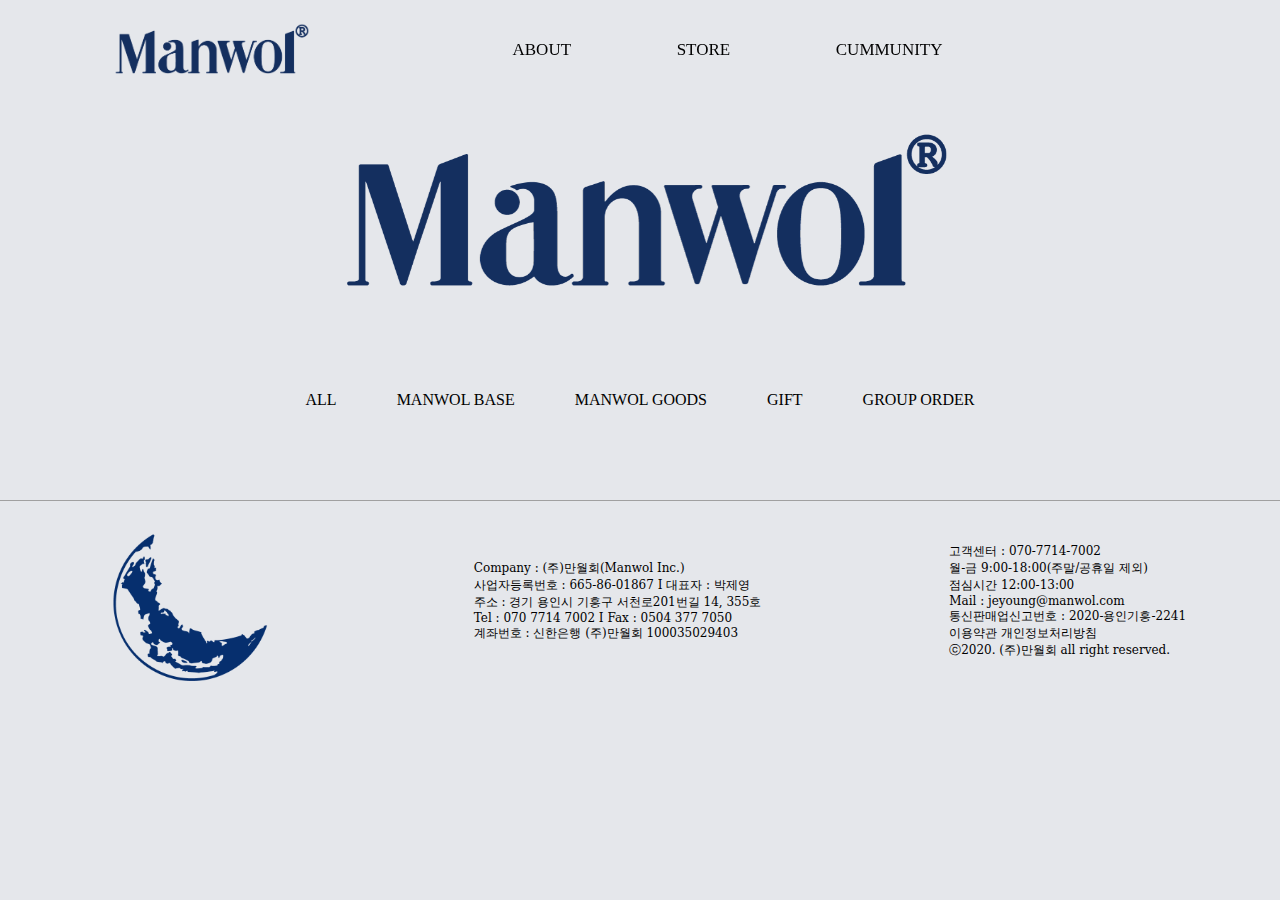
<file: deal.html>
<!DOCTYPE html>
<html lang="en">
<head>
  <meta charset="UTF-8">
  <meta http-equiv="X-UA-Compatible" content="IE=edge">
  <meta name="viewport" content="width=device-width, initial-scale=1.0">
  <title>Document</title>
  <link rel="stylesheet" href="./css/common.css">
  <link rel="stylesheet" href="./css/product.css">
</head>
<body>
  <div class="wrap">
    <div class="header">
      <div class="logo"><a href="./index.html"></a></div>
  
      <div class="nav">
        <div class="about"><a href="#">ABOUT</a></div>
        <div class="store"><a href="./product.html?cate=0">STORE</a></div>
        <div class=" cummunity"><a href="#">CUMMUNITY</a></div>
      </div>
  
      <div class="ham_btn">
        <div class="line"></div>
        <div class="line"></div>
        <div class="line"></div>
        <div class="line"></div>
      </div>
  
    </div>
    <div class="logo_box">
      <div class="logo_img"></div>
    </div>
    <div class="main">
      <div class="pro_manu">
        <a href="#"><div class="pro_manu_title">ALL</div></a>
        <a href="#"><div class="pro_manu_title">MANWOL BASE</div></a>
        <a href="#"><div class="pro_manu_title">MANWOL GOODS</div></a>
        <a href="#"><div class="pro_manu_title">GIFT</div></a>
        <a href="#"><div class="pro_manu_title">GROUP ORDER</div></a>
      </div>
      <div class="pro_container">
        
      </div>
    </div>
    <div class="footer">
      <div class="f_logo"></div>
      <div class="p1">
        <p>Company : (주)만월회(Manwol Inc.)</p>
        <p>사업자등록번호 : 665-86-01867 I  대표자 : 박제영</p>
        <p>주소 : 경기 용인시 기흥구 서천로201번길 14, 355호</p>
        <p>Tel : 070 7714 7002  I  Fax : 0504 377 7050</p>
        <p>계좌번호 : 신한은행 (주)만월회 100035029403 </p>
      </div>
      <div class="p2">
        <p>고객센터 : 070-7714-7002 </p>
        <p>월-금 9:00-18:00(주말/공휴일 제외)</p>
        <p>점심시간 12:00-13:00</p>
        <p>Mail : jeyoung@manwol.com</p>
        <p>통신판매업신고번호 : 2020-용인기흥-2241</p>
        <p>이용약관 개인정보처리방침</p>
        <p>ⓒ2020. (주)만월회 all right reserved.</p>
      </div>
  </div>
  
</body>
</html>
</file>
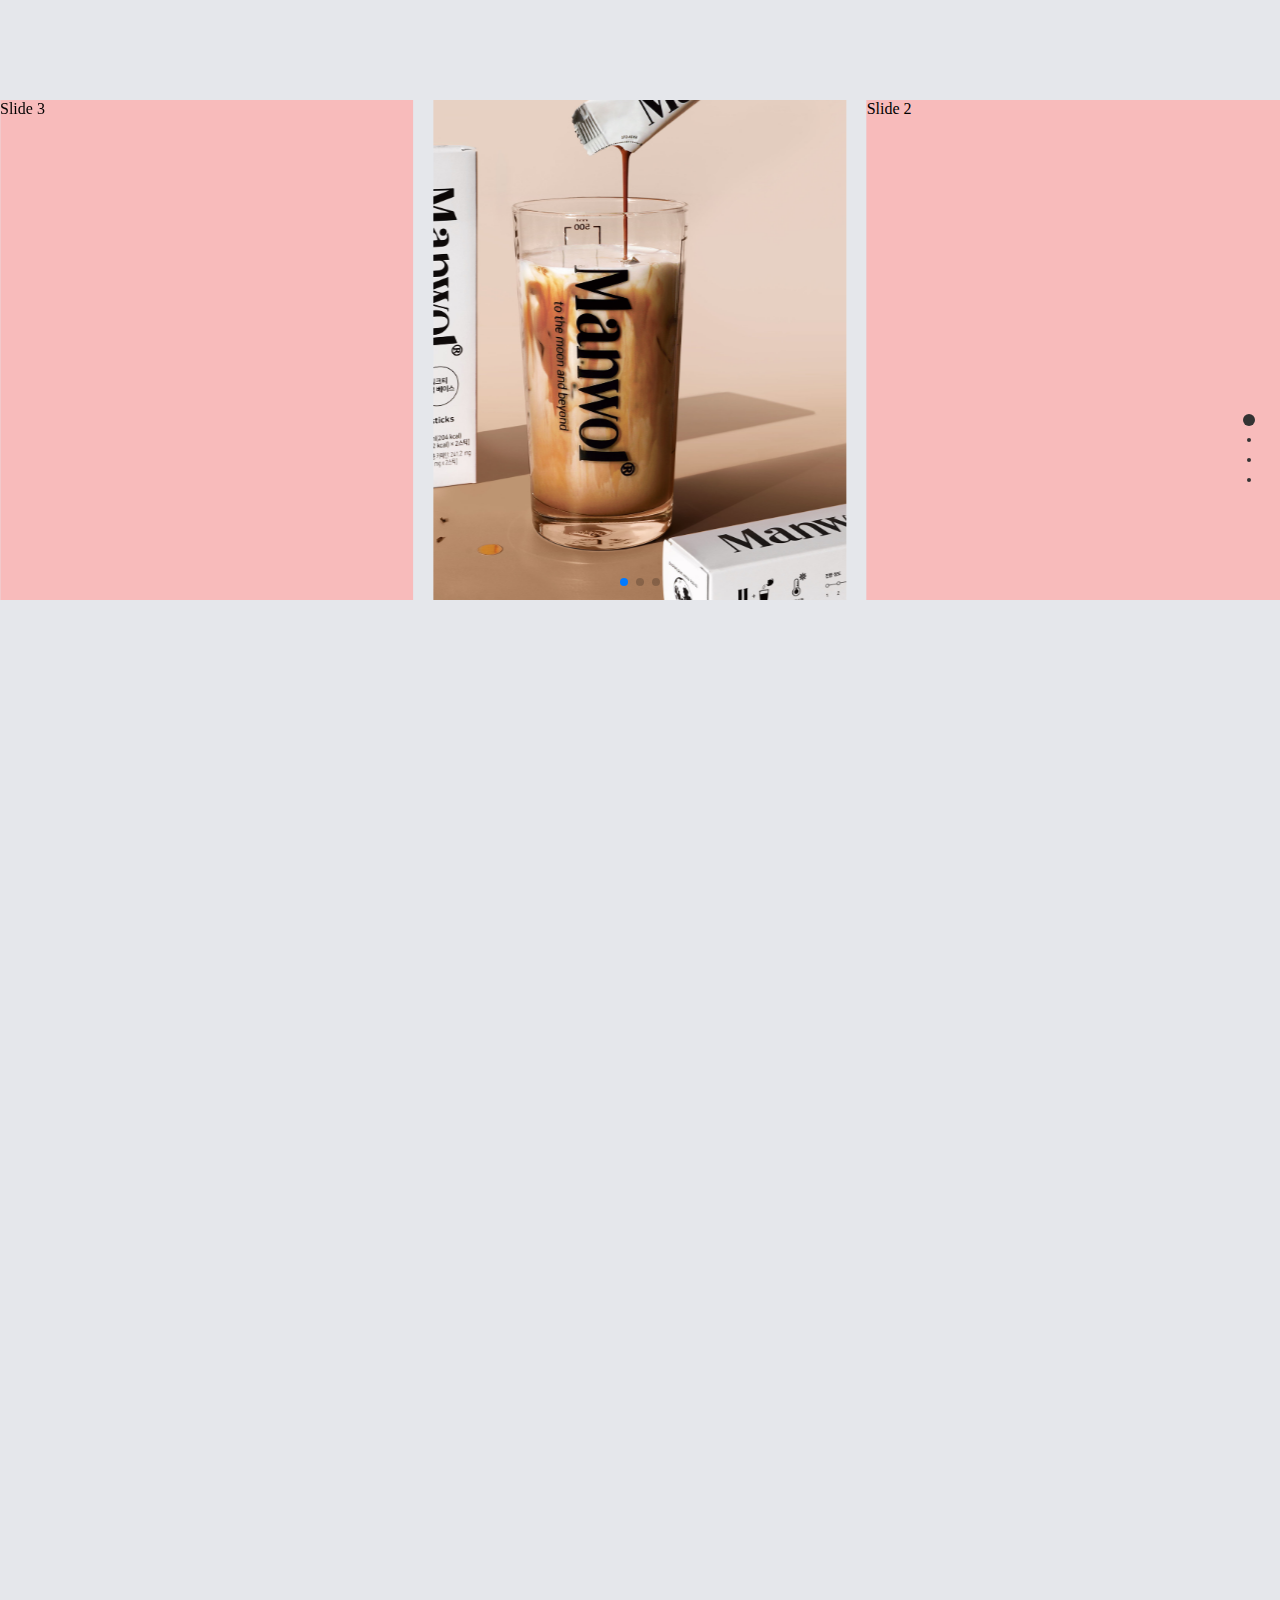
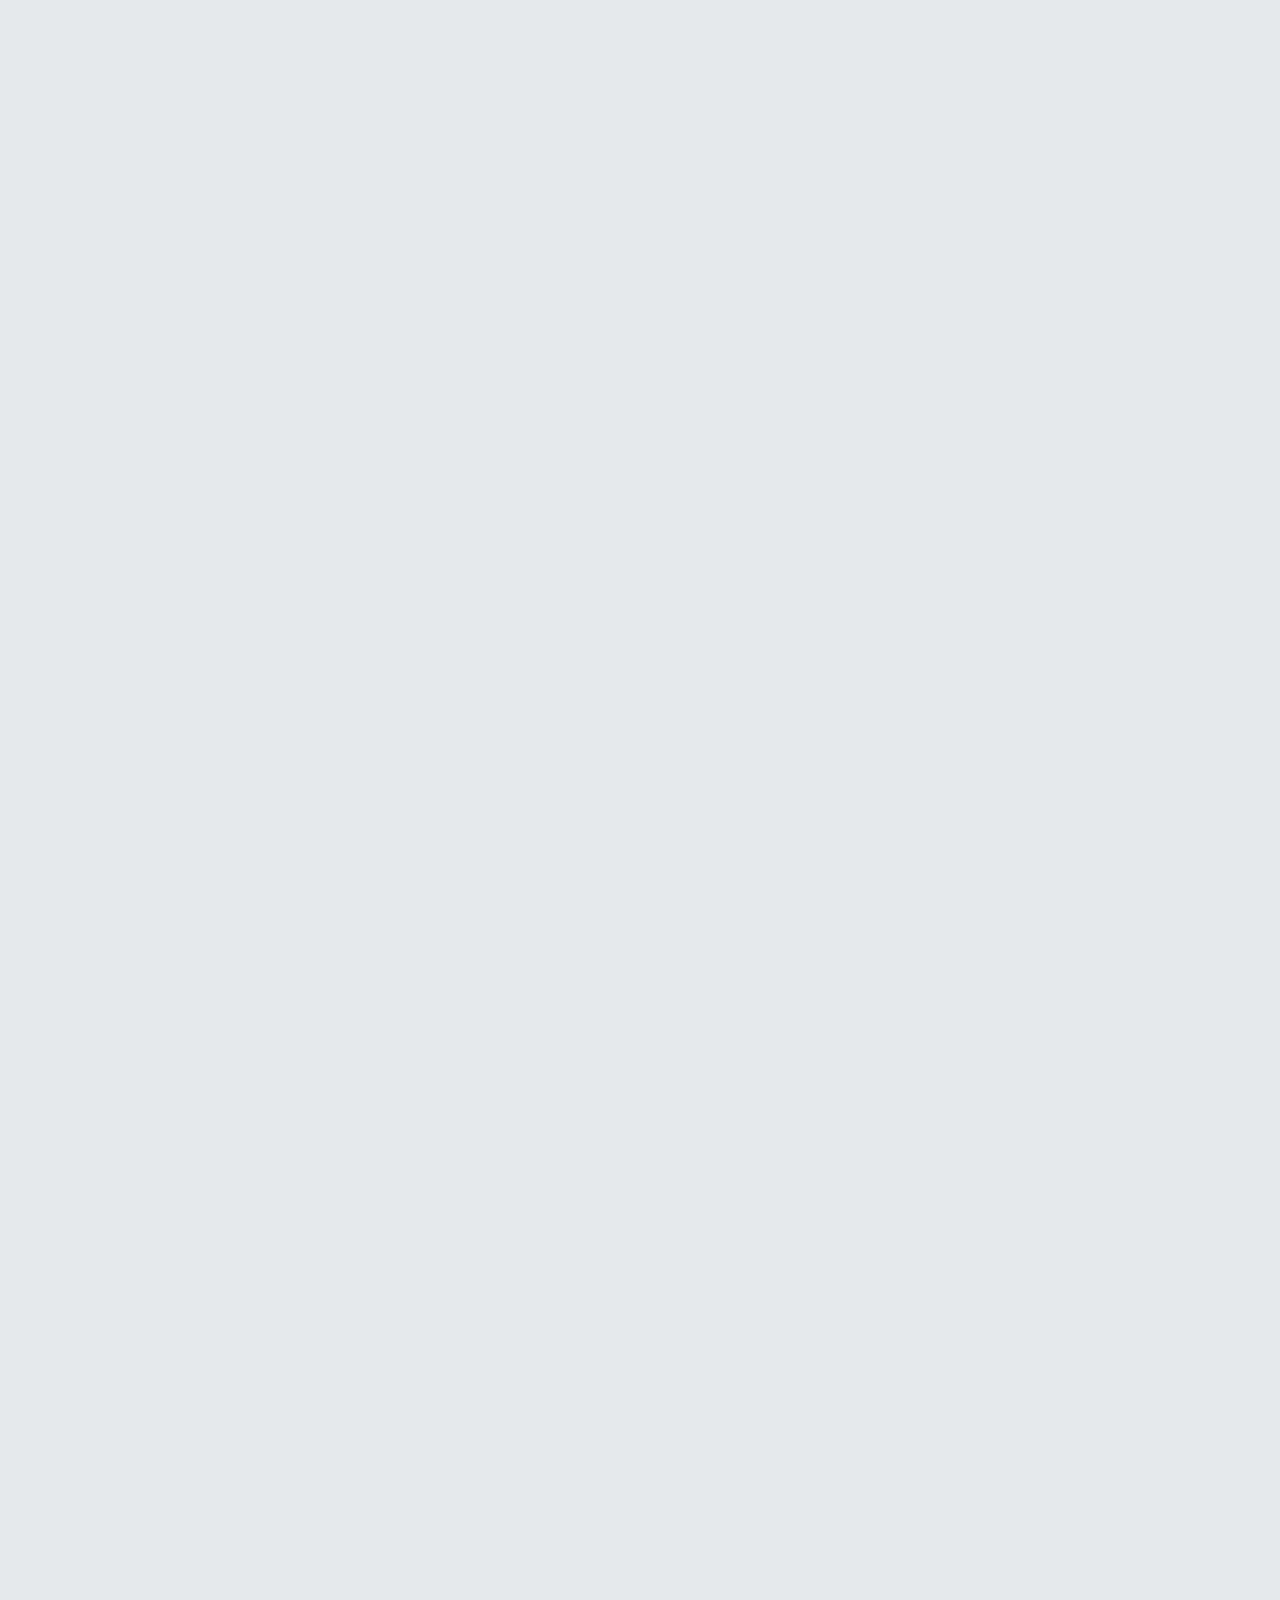
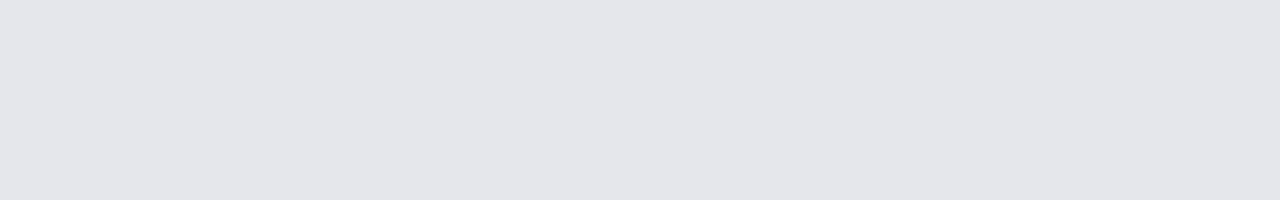
<file: detail.html>
<!DOCTYPE html>
<html lang="en">
<head>
  <meta charset="UTF-8">
  <meta http-equiv="X-UA-Compatible" content="IE=edge">
  <meta name="viewport" content="width=device-width, initial-scale=1.0">
  <title>Document</title>
  <!-- <link rel="stylesheet" href="./css/jquery.fullPage.css"> -->
  <link rel="stylesheet" href="./css/common.css">
  <script src="https://code.jquery.com/jquery-1.12.4.js"></script>
  <!-- <script src="./js/jquery.fullPage.js"></script> -->
  <script src="./js/jquery.fullPage.js"></script>
  <script defer src="https://cdn.jsdelivr.net/npm/swiper@8/swiper-bundle.min.js"></script>
  <link
  rel="stylesheet"
  href="https://cdn.jsdelivr.net/npm/swiper@8/swiper-bundle.min.css"
/>
<script defer src="./js/common.js"></script>
<script src="./js/home.js"></script>
<link rel="stylesheet" href="./css/jquery.fullPage.css">


<style>
  *{
    box-sizing: border-box;
  }
  img {
    display: block;
    width: 100;
  }
  .container {

  }
  .swiper-slide {
    /* width: 100%; */
    /* height: 800px; */
    background-color: rgb(248, 187, 187);
  }
   .swiper {
  width: 100%;
  height: 100%;
} 
.aaa{
  width: 100%;
  height: 100%;
  background-image: url(./img/05123449fd05b.jpg);
  background-position: center;
  background-size: cover;
}
.swiper-slide a {
  width: 100%;
  height: 100%;
}
.wrap {
  width: 100%;
  height: 500px;
  margin: 100px 0;
} *

</style>

</head>
<body>
  <div id="fullpage">
    <div class="section">

      <div class="wrap">
        <div class="swiper">
          <div class="swiper-wrapper">
            <div class="swiper-slide">
              <a href="#"><div class="aaa"></div></a>
            </div>
            <div class="swiper-slide">Slide 2</div>
            <div class="swiper-slide">Slide 3</div>
          </div>
          <div class="swiper-pagination"></div>
        </div>
      </div>


    <div class="section">Some section</div>
    <div class="section">Some section</div>
    <div class="section">Some section</div>
  </div>
  </div>
</body>
</html>
</file>
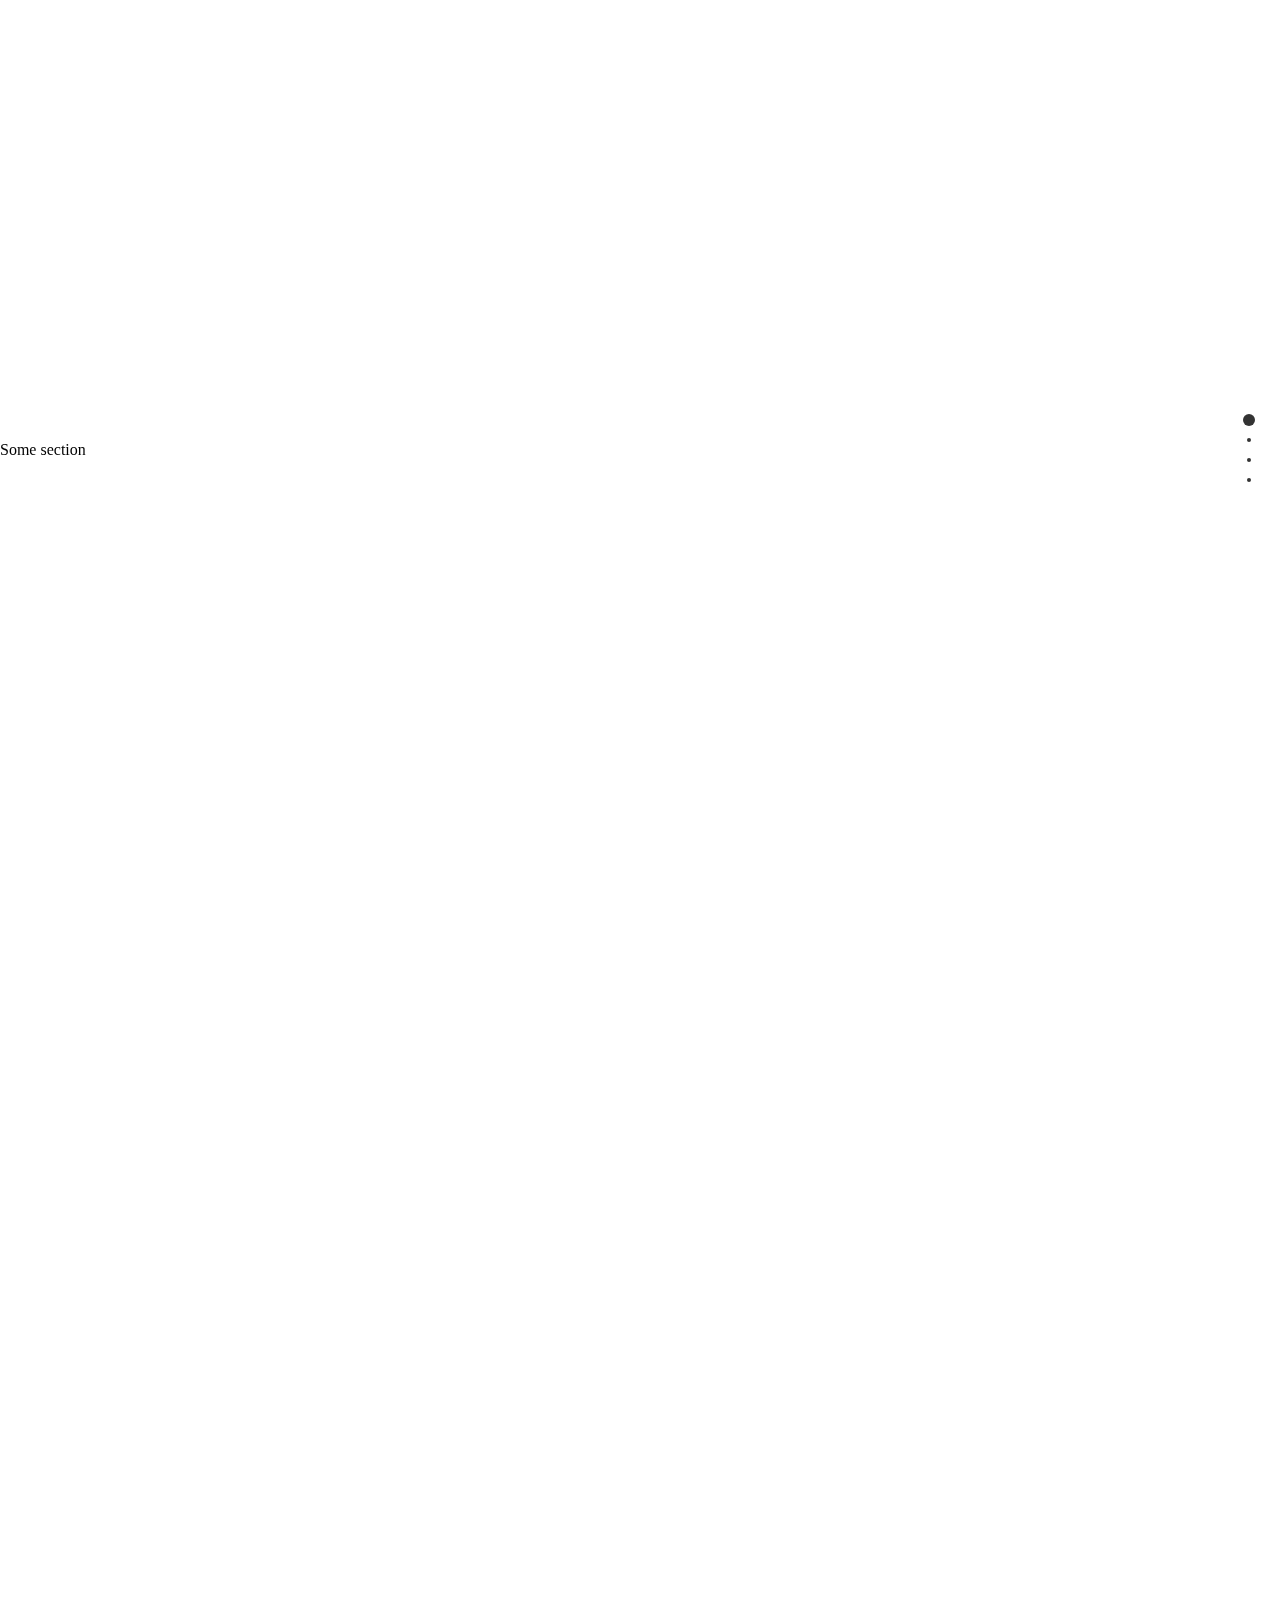
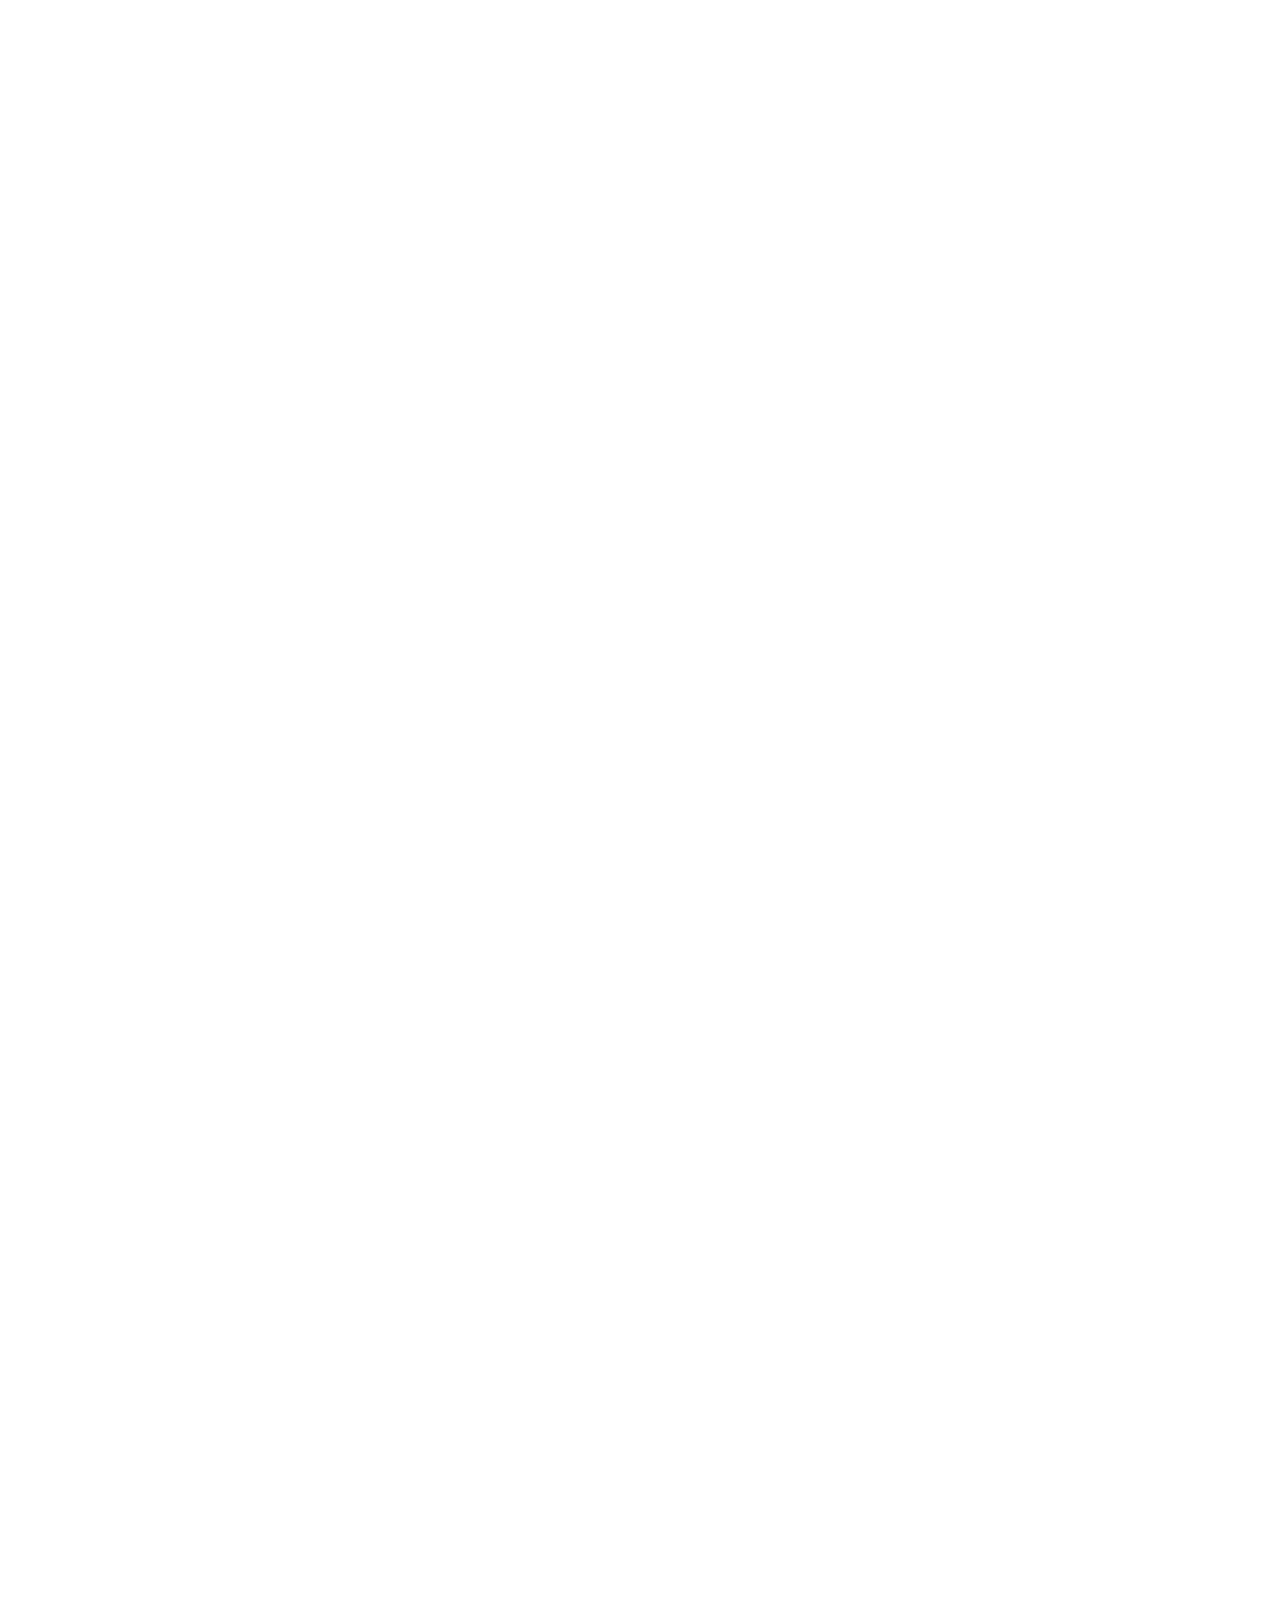
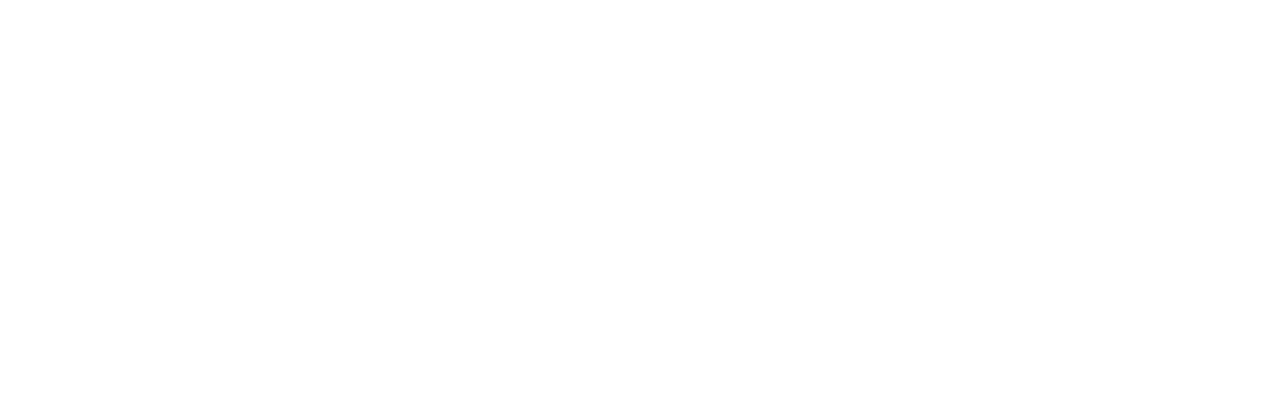
<file: full.html>
<!DOCTYPE html>
<html lang="en">
<head>
  <meta charset="UTF-8">
  <meta http-equiv="X-UA-Compatible" content="IE=edge">
  <meta name="viewport" content="width=device-width, initial-scale=1.0">
  <title>Document</title>
  <link rel="stylesheet" href="./css/jquery.fullPage.css">
  <script src="https://code.jquery.com/jquery-1.12.4.js"></script>
  <script src="./js/jquery.fullPage.js"></script>
  <script src="./js/home.js"></script>
</head>
<body>
  <div id="fullpage">
    <div class="section">Some section</div>
    <div class="section">Some section</div>
    <div class="section">Some section</div>
    <div class="section">Some section</div>
  </div>
</body>
</html>
</file>
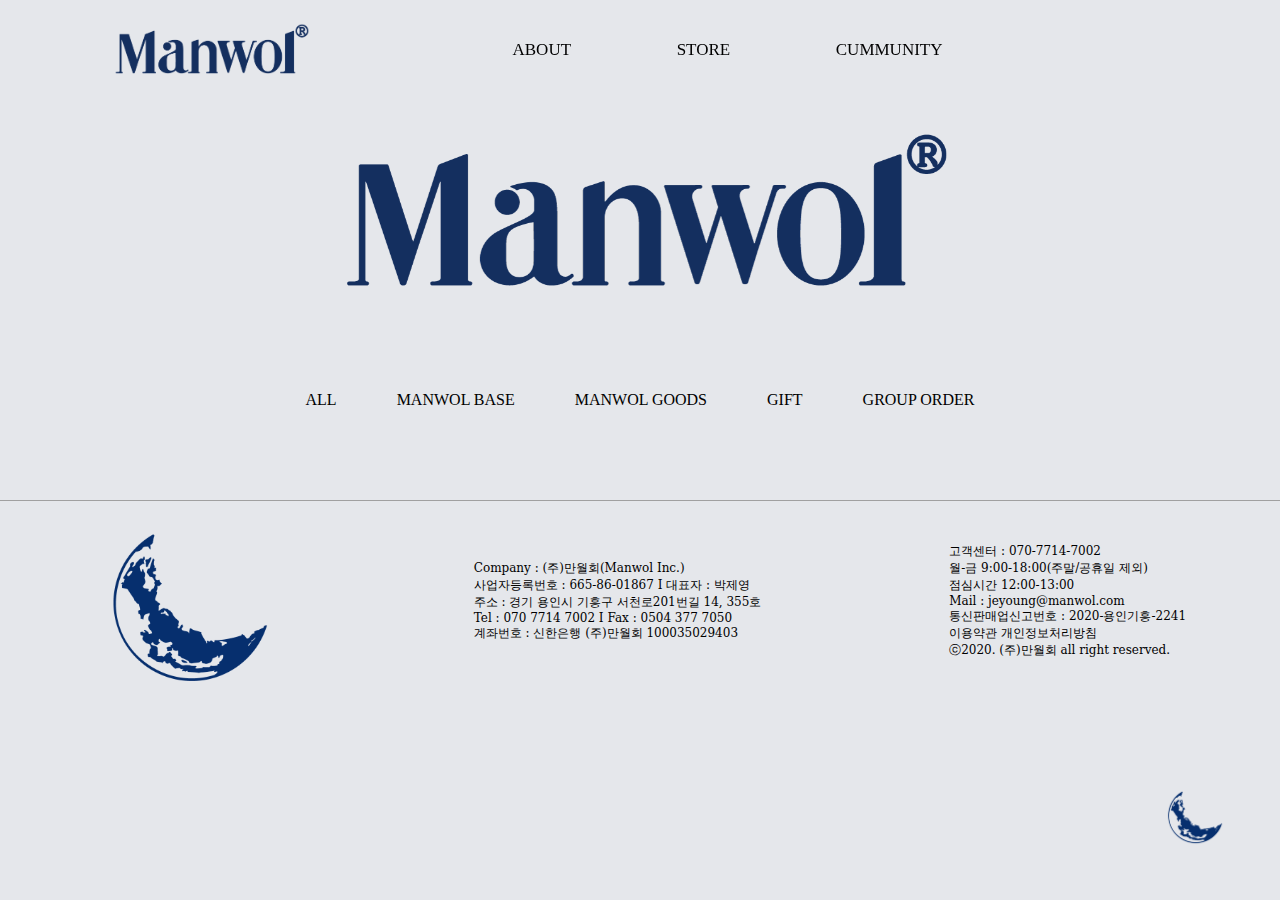
<file: product.html>
<!DOCTYPE html>
<html lang="en">
<head>
  <meta charset="UTF-8">
  <meta http-equiv="X-UA-Compatible" content="IE=edge">
  <meta name="viewport" content="width=device-width, initial-scale=1.0">
  <title>Document</title>
  <script src="https://code.jquery.com/jquery-1.12.4.js"></script>
  <link rel="stylesheet" href="./css/common.css">
  <link rel="stylesheet" href="./css/product.css">
  <script src="./js/manwol_item_list.js"></script>
  <script src="./js/load_item.js"></script>
  <script src="./js/product.js"></script>
</head>
<body>
  <div class="wrap">
    <a href="#">
      <button class="top_btn"></button>
    </a>
    <div class="header">
      <div class="logo"><a href="./index.html"></a></div>
  
      <div class="nav">
        <div class="about"><a href="#">ABOUT</a></div>
        <div class="store"><a href="#">STORE</a></div>
        <div class=" cummunity"><a href="#">CUMMUNITY</a></div>
      </div>
  
      <div class="ham_btn">
        <div class="line"></div>
        <div class="line"></div>
        <div class="line"></div>
        <div class="line"></div>
      </div>
  
    </div>
    <div class="logo_box">
      <div class="logo_img"></div>
    </div>
    <div class="main">
      <div class="pro_manu">
        <a href="./product.html?cate=0"><div class="pro_manu_title">ALL</div></a>
        <a href="./product.html?cate=1"><div class="pro_manu_title">MANWOL BASE</div></a>
        <a href="./product.html?cate=2"><div class="pro_manu_title">MANWOL GOODS</div></a>
        <a href="./product.html?cate=3"><div class="pro_manu_title">GIFT</div></a>
        <a href="./product.html?cate=4"><div class="pro_manu_title">GROUP ORDER</div></a>
      </div>
      <div class="pro_container">
        
      </div>
    </div>
    <div class="footer">
      <div class="f_logo"></div>
      <div class="p1">
        <p>Company : (주)만월회(Manwol Inc.)</p>
        <p>사업자등록번호 : 665-86-01867 I  대표자 : 박제영</p>
        <p>주소 : 경기 용인시 기흥구 서천로201번길 14, 355호</p>
        <p>Tel : 070 7714 7002  I  Fax : 0504 377 7050</p>
        <p>계좌번호 : 신한은행 (주)만월회 100035029403 </p>
      </div>
      <div class="p2">
        <p>고객센터 : 070-7714-7002 </p>
        <p>월-금 9:00-18:00(주말/공휴일 제외)</p>
        <p>점심시간 12:00-13:00</p>
        <p>Mail : jeyoung@manwol.com</p>
        <p>통신판매업신고번호 : 2020-용인기흥-2241</p>
        <p>이용약관 개인정보처리방침</p>
        <p>ⓒ2020. (주)만월회 all right reserved.</p>
      </div>
  </div>
  
</body>
</html>
</file>
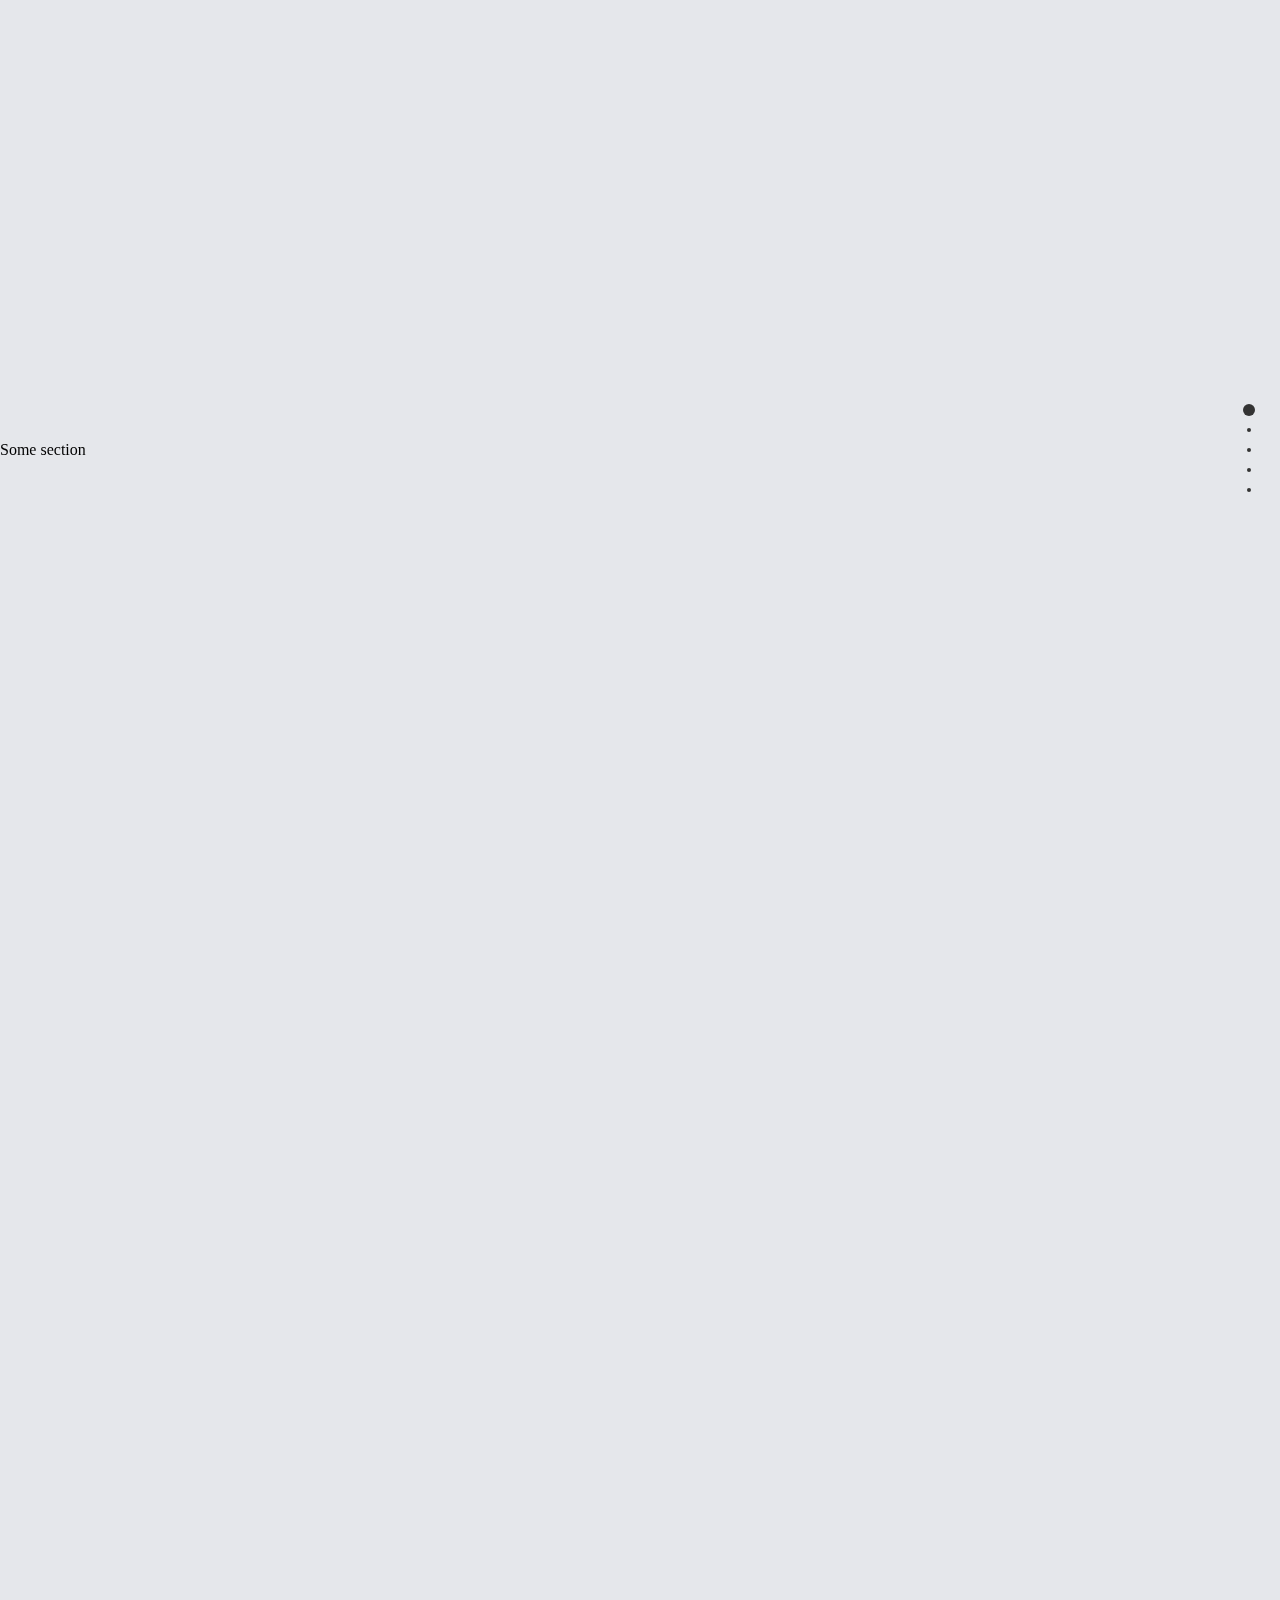
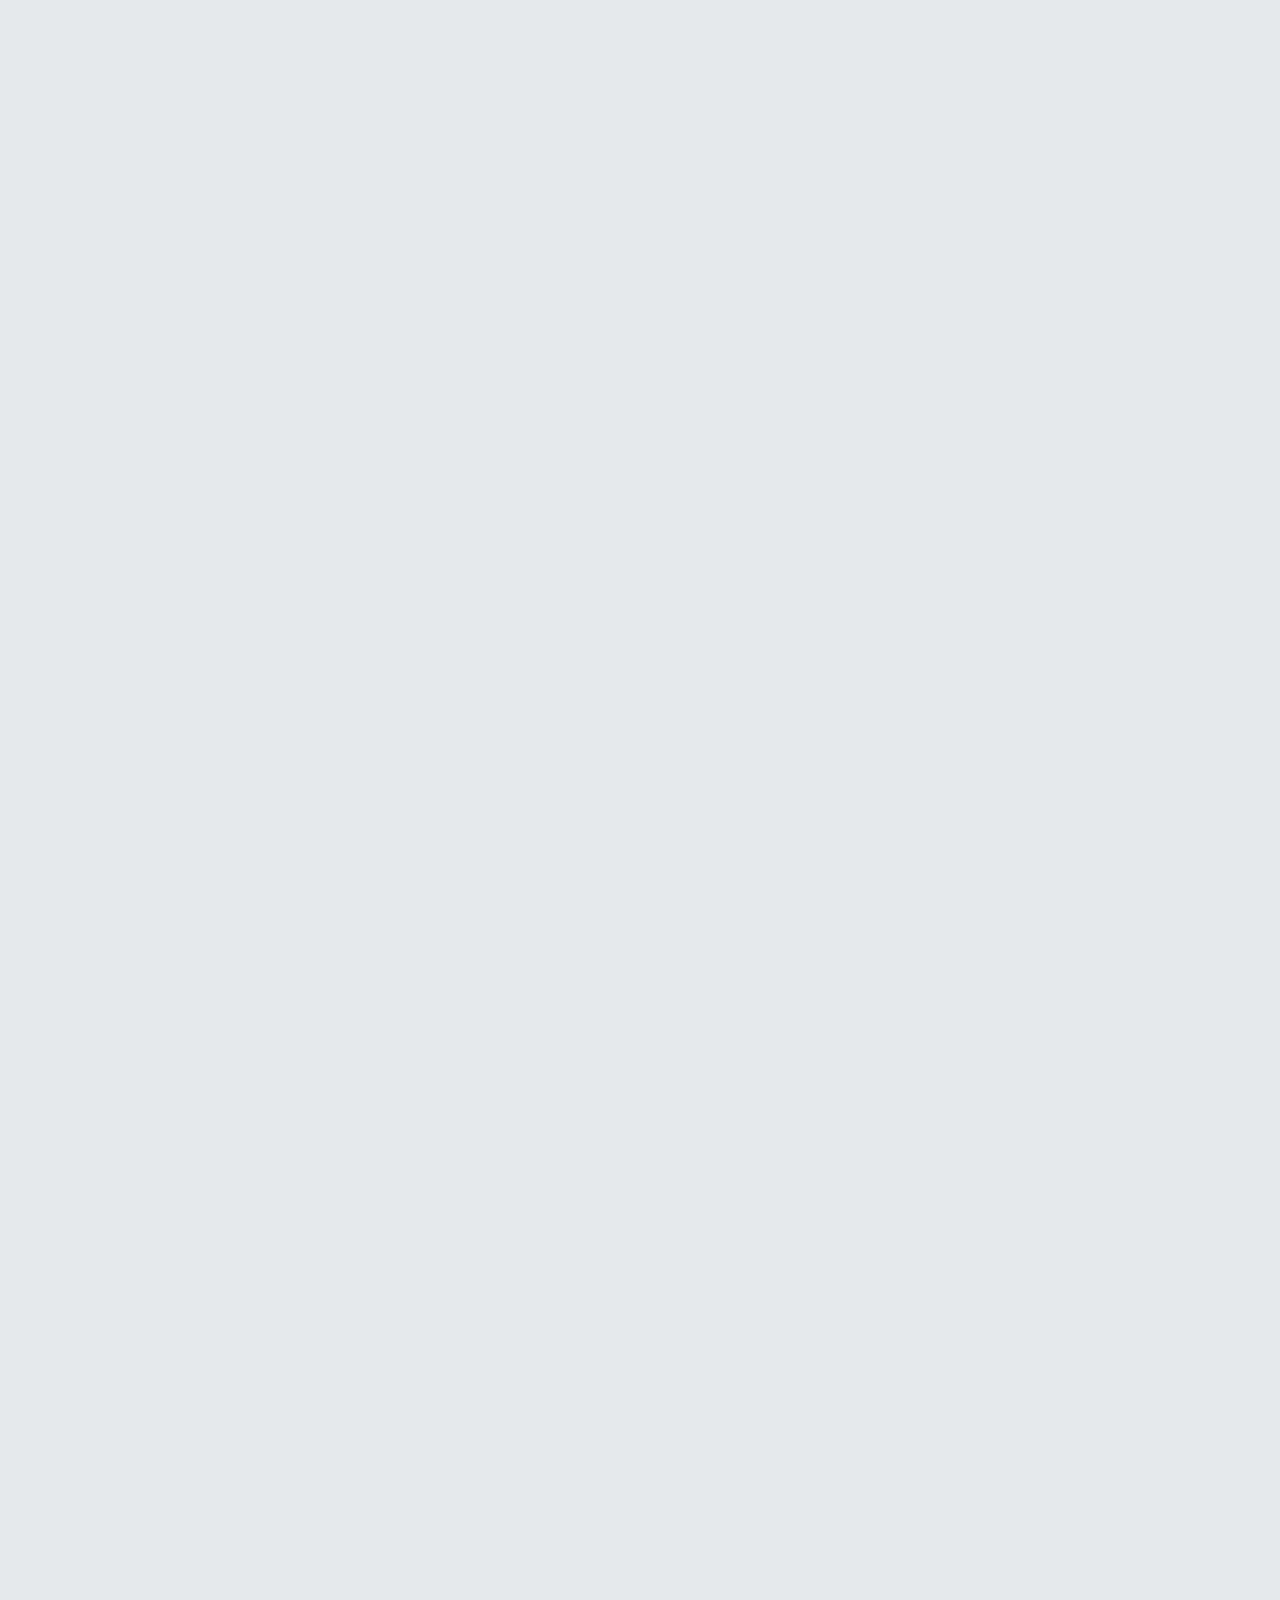
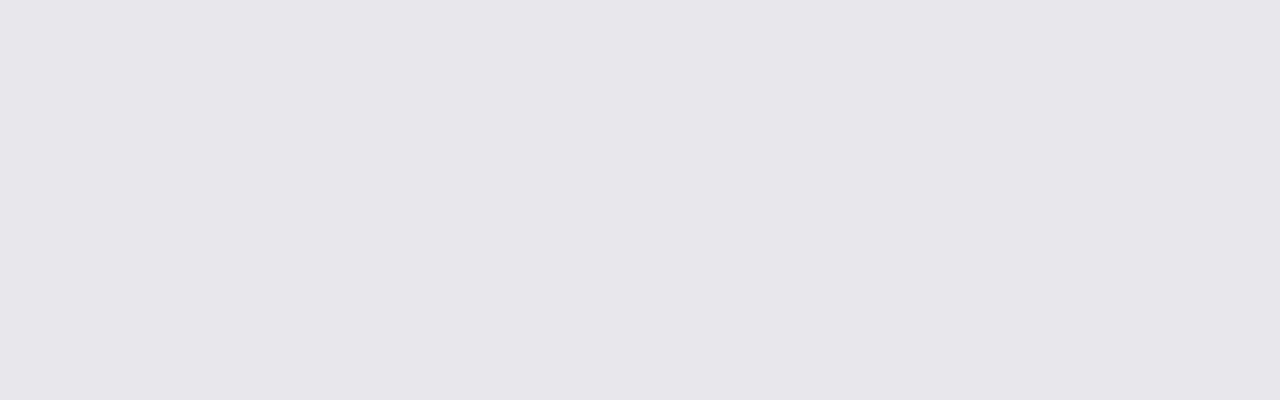
<file: store.html>
<!DOCTYPE html>
<html lang="en">
<head>
  <meta charset="UTF-8">
  <meta http-equiv="X-UA-Compatible" content="IE=edge">
  <meta name="viewport" content="width=device-width, initial-scale=1.0">
  <title>Document</title>
</head>
<body>
  <!DOCTYPE html>
<html lang="en">
<head>
  <meta charset="UTF-8">
  <meta http-equiv="X-UA-Compatible" content="IE=edge">
  <meta name="viewport" content="width=device-width, initial-scale=1.0">
  <title>Document</title>
  <link rel="stylesheet" href="./css/jquery.fullPage.css">
  <link rel="stylesheet" href="./css/common.css">
  <script src="https://code.jquery.com/jquery-1.12.4.js"></script>
  <script src="./js/jquery.fullPage.js"></script>
  <script src="./js/home.js"></script>
</head>
<body>
  
  <div id="fullpage">
    <div class="section">Some section</div>
    <div class="section">
      <div class="tab">
        <ul>
          li*
        </ul>
      </div>
    </div>
    <div class="section">Some section</div>
    <div class="section">Some section</div>
    <div class="section fp-auto-height"></div>
  </div>
</body>
</html>
</body>
</html>
</file>
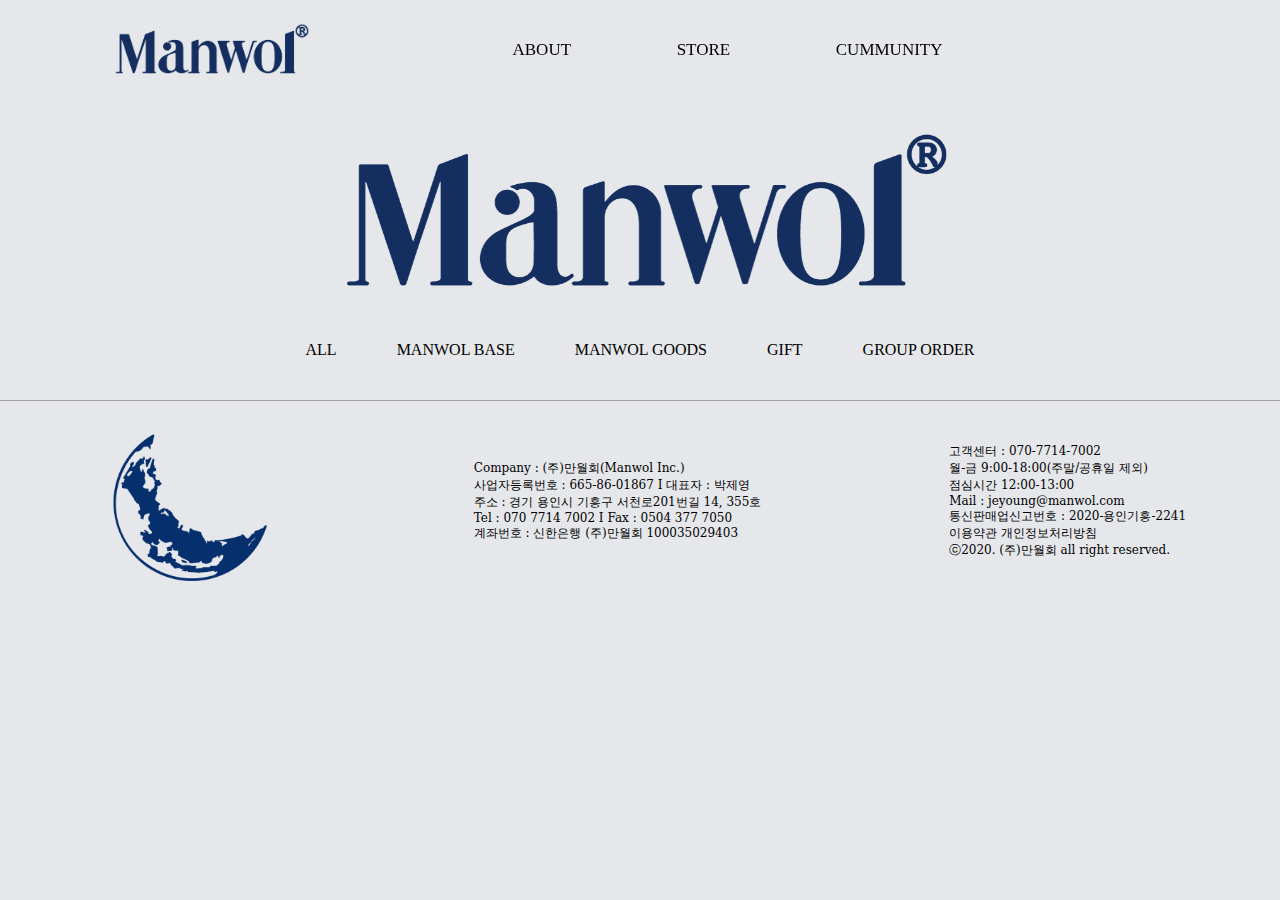
<file: store_all.html>
<!DOCTYPE html>
<html lang="en">
<head>
  <meta charset="UTF-8">
  <meta http-equiv="X-UA-Compatible" content="IE=edge">
  <meta name="viewport" content="width=device-width, initial-scale=1.0">
  <title>Document</title>
  <link rel="stylesheet" href="./css/common.css">
  <link rel="stylesheet" href="./css/store.css">
</head>
<body>
  <div class="wrap">
    <div class="header">
      <div class="logo"><a href="#"></a></div>
  
      <div class="nav">
        <div class="about"><a href="#">ABOUT</a></div>
        <div class="store"><a href="#">STORE</a></div>
        <div class=" cummunity"><a href="#">CUMMUNITY</a></div>
      </div>
  
      <div class="ham_btn">
        <div class="line"></div>
        <div class="line"></div>
        <div class="line"></div>
        <div class="line"></div>
      </div>
  
    </div>
    <div class="logo_box">
      <div class="logo_img"></div>
    </div>
    <div class="main">
      <div class="pro_manu">
        <a href="#"><div class="pro_manu_title">ALL</div></a>
        <a href="#"><div class="pro_manu_title">MANWOL BASE</div></a>
        <a href="#"><div class="pro_manu_title">MANWOL GOODS</div></a>
        <a href="#"><div class="pro_manu_title">GIFT</div></a>
        <a href="#"><div class="pro_manu_title">GROUP ORDER</div></a>
      </div>
      <div class="pro_container">
        <div class="pro_item"></div>
        <div class="pro_item"></div>
        <div class="pro_item"></div>
        <div class="pro_item"></div>
        <div class="pro_item"></div>
        <div class="pro_item"></div>
        <div class="pro_item"></div>
        <div class="pro_item"></div>
        <div class="pro_item"></div>
      </div>
    </div>
    <div class="footer">
      <div class="f_logo"></div>
      <div class="p1">
        <p>Company : (주)만월회(Manwol Inc.)</p>
        <p>사업자등록번호 : 665-86-01867 I  대표자 : 박제영</p>
        <p>주소 : 경기 용인시 기흥구 서천로201번길 14, 355호</p>
        <p>Tel : 070 7714 7002  I  Fax : 0504 377 7050</p>
        <p>계좌번호 : 신한은행 (주)만월회 100035029403 </p>
      </div>
      <div class="p2">
        <p>고객센터 : 070-7714-7002 </p>
        <p>월-금 9:00-18:00(주말/공휴일 제외)</p>
        <p>점심시간 12:00-13:00</p>
        <p>Mail : jeyoung@manwol.com</p>
        <p>통신판매업신고번호 : 2020-용인기흥-2241</p>
        <p>이용약관 개인정보처리방침</p>
        <p>ⓒ2020. (주)만월회 all right reserved.</p>
      </div>
  </div>
  
</body>
</html>
</file>
<file: css/common.css>
@font-face {
  font-family: 'Pretendard-Regular';
  src: url('https://cdn.jsdelivr.net/gh/Project-Noonnu/noonfonts_2107@1.1/Pretendard-Regular.woff') format('woff');
  font-weight: 900;
  font-style: normal;
}
body {
  background-color: #e5e7eb;
  padding: 0;
  margin: 0;
  font-family: 'Times New Roman', Times, serif;
  box-sizing: border-box;
  position: relative;
}


.top_btn{
  width: 70px;
  height: 70px;
  position: fixed;
  bottom: 50px;
  right: 50px;
  transition-duration: 0.3s, 0.5s, 0.5s;
  z-index: 999;
  cursor: pointer;
  background-color: transparent;
  border: none;
  border-radius: 50%;
  background-image: url('../img/logo1.png');
  background-position: center;
  background-size: cover;
}

a {
  text-decoration: none;
  color: inherit;
}
p {
  margin: 0;
  padding: 0;
}

.header {
  max-width: 1200px;
  width: 100%;
  height: 100px;
  padding: 20px 70px;
  box-sizing: border-box;
  position: fixed;
  left: 50%;
  transform: translateX(-50%);
  background: transparent;
  z-index: 500;
  display:flex;
  flex-wrap: nowrap;
  justify-content: space-between;
}
.logo{
  width: 200px;
  height: 100%;
  box-sizing: border-box;
  background-image: url(../img/logo0.png);
  background-repeat: no-repeat;
  background-position: center;
  background-size: contain;
  cursor: pointer;
}
.nav {
  width: 430px;
  height: 100%;
  box-sizing: border-box;
  display: flex;
  flex-wrap: nowrap;
  justify-content: space-between;
  align-items: center;
  font-size: 17px;
}
.nav div a  {
  color: #000000;
  font-family: '';
}

/* 햄버거 버튼 */
input#hambox {
  display: none;
 }
 .ham_btn {
  display: block;
  width: 25px;
  height: 20px;
  position: relative;
  cursor: pointer;
  margin-top: 19px;
 }
 .ham_btn span {
  display: block;
  position: absolute;
  width: 100%;
  height: 2px;
  background: rgb(49, 49, 49);
  transition: all .3s;
 }
 .ham_btn span:nth-child(1) {
  top: 0;
 }
 .ham_btn span:nth-child(2) {
  top: 50%;
  transform: translateY(-50%);
 } 
 .ham_btn span:nth-child(3){
  bottom: 0;
 }
 input#hambox:checked label {
  z-index: 2;
 }
 input#hambox:checked + label span {
  background-color: rgb(255, 255, 255);
 }
 input#hambox:checked+ label span:nth-child(1){
  top: 50%;
  transform: translateY(-50%) rotate(45deg);
  z-index: 90;
 }
 input#hambox:checked + label span:nth-child(2) {
  opacity: 0;
 }
 input#hambox:checked + label span:nth-child(3) {
  bottom: 50%;
  transform: translateY(50%) rotate(-45deg);
  z-index: 90;
 }
 .sidebar {
  width: 300px;
  height: 300px;
  background-color:#222;
  position: fixed;
  top: 0;
  right: -350px;
  z-index: 80;
  transition: all .3s;
 }
 input#hambox:checked + label + .sidebar {
  right: -40px;
 }
 .side_cont {
  width: 100%;
  height: 70px;
  font-family: 'Pretendard-Regular';
  color: #fff;
  line-height: 70px;
  text-align: center;
 }


/* 풋터 */
.footer {
  width: 100%;
  height: 200px;
  font-family: 'Times New Roman', Times, serif;
  background-color: transparent;
  font-family: 'serif';
  font-size: 12px;
  display: flex;
  justify-content: space-around;
  align-items:center;
  border-top: 1px solid #a0a0a0;
}
.f_logo {
  width: 15%;
  height: 100%;
  border-radius: 50%;
  background-image: url('../img/logo1.png');
  background-position: center;
  background-size: cover;
}
</file>
<file: css/product.css>
::-webkit-scrollbar {
  display: none;
}
.logo_box {
  width: 100%;
  height: 300px;
  position: relative;
}
.logo_img {
  width: 100%;
  height: 170px;
  background-image: url('../img/logo0.png');
  background-position: center;
  background-size: contain;
  background-repeat: no-repeat;
  position: absolute;
  bottom: 0;
}
.pro_manu{
  width: 100%;
  height: 100px;
  display: flex;
  justify-content: center;
  align-items: center;
  box-sizing: border-box;
  margin: 50px 0;
}
.pro_manu_title {
  margin: 0 30px;
}
.pro_container {
  width: 100%;
  display: flex;
  flex-wrap: wrap;
  justify-content: space-evenly;
}
/* .pro_item {
  width: 10vw;
  height: 10vw;
  border: 1px solid;
  box-sizing: border-box;
} */
.product {
  margin: 0 auto;
}
.pro_body {
  display: flex;
  /* justify-content: space-between; */
  flex-wrap: wrap;
  gap: 15px;
  padding: 0 20px;
}
.item_box {
  width: calc((100% - 30px) / 3);
  height: 500px;
  box-sizing: border-box;
  overflow: hidden;
  transition: .3s;
}
.item_img {
  width: 100%;
  transition: .3s;
  overflow: hidden;
}
.item_img a {
  overflow: hidden;
}
.item_img:hover img {
  transform: scale(1.1);
  transition: .3s;
}
.item_img img {
  width: 100%;
}
.item_info {
  font-family: sans-serif;
  padding: 20px 0;
}
</file>
<file: css/store.css>
.logo_box {
  width: 100%;
  height: 300px;
  position: relative;
}
.logo_img {
  width: 100%;
  height: 170px;
  background-image: url('../img/logo0.png');
  background-position: center;
  background-size: contain;
  background-repeat: no-repeat;
  position: absolute;
  bottom: 0;
}
.pro_manu{
  width: 100%;
  height: 100px;
  /* padding: 20%; */
  display: flex;
  justify-content: center;
  align-items: center;
  padding: 30px;
  box-sizing: border-box;
}
.pro_manu_title {
  margin: 0 30px;
}
.pro_container {
  width: 100%;
  display: flex;
  flex-wrap: wrap;
  justify-content: space-evenly;
}
/* .pro_item {
  width: 10vw;
  height: 10vw;
  border: 1px solid;
  box-sizing: border-box;
} */
</file>
